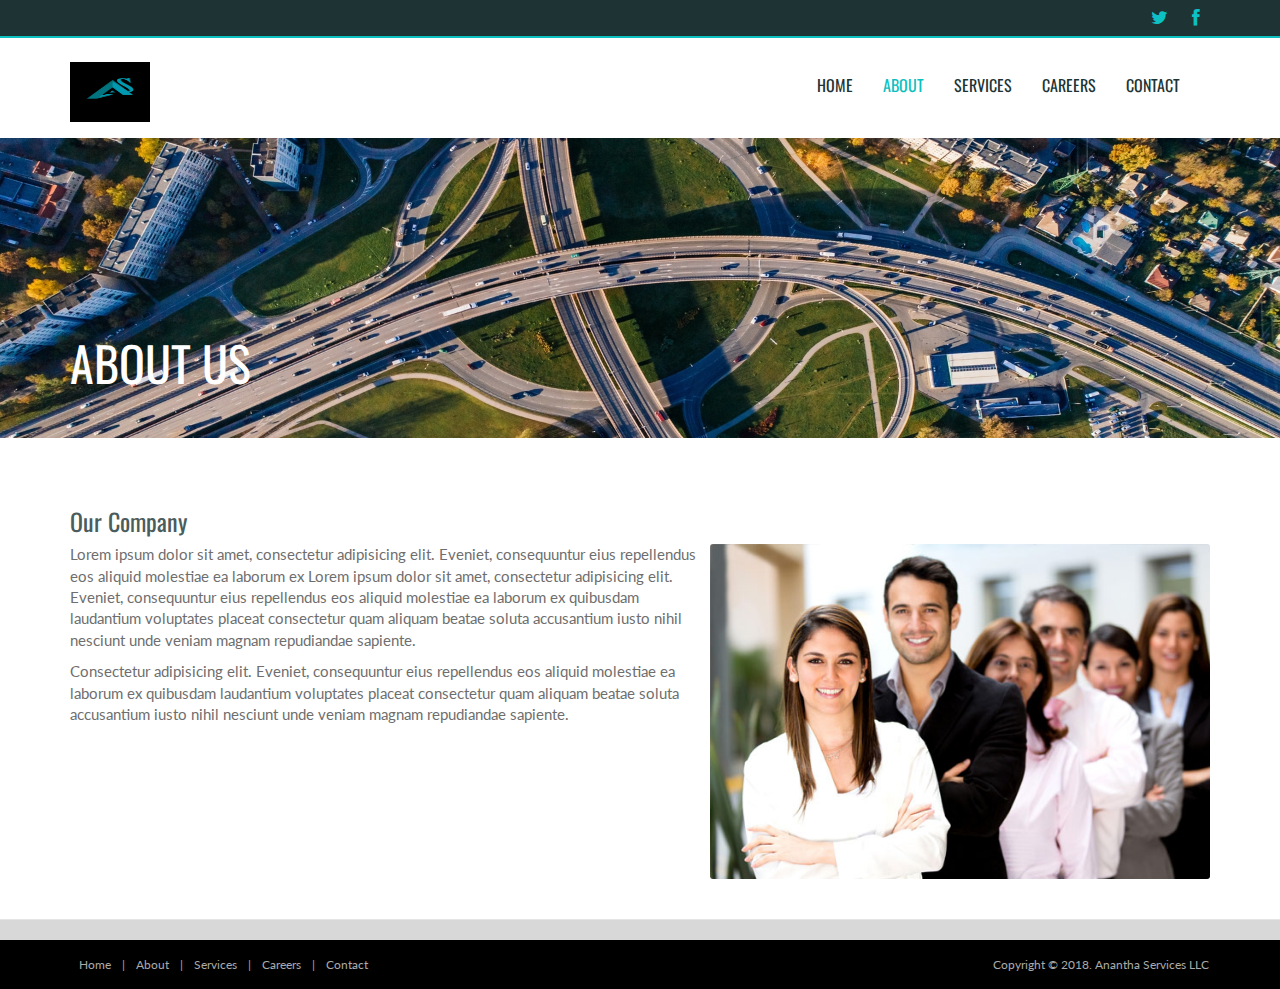
<file: about.html>
<!--
Author: WebThemez
Author URL: http://webthemez.com
License: Creative Commons Attribution 3.0 Unported
License URL: http://creativecommons.org/licenses/by/3.0/
-->
<!DOCTYPE html>
<html lang="en">

<head>
    <meta charset="utf-8">
    <meta name="viewport" content="width=device-width, initial-scale=1.0">
    <meta name="description" content="Interior-Design-Responsive-Website-Templates-Edge">
    <meta name="author" content="webThemez.com">
    <title>About - Bootstrap responsive theme</title>
    <link rel="favicon" href="assets/images/favicon.png">
    <link rel="stylesheet" media="screen" href="http://fonts.googleapis.com/css?family=Open+Sans:300,400,700">
    <link rel="stylesheet" href="assets/css/bootstrap.min.css">
    <link rel="stylesheet" href="assets/css/font-awesome.min.css">
    <!-- Custom styles for our template -->
    <link rel="stylesheet" href="assets/css/bootstrap-theme.css" media="screen">
    <link rel="stylesheet" href="assets/css/style.css">
    <!-- HTML5 shim and Respond.js IE8 support of HTML5 elements and media queries -->
    <!--[if lt IE 9]>
	<script src="assets/js/html5shiv.js"></script>
	<script src="assets/js/respond.min.js"></script>
	<![endif]-->
</head>

<body>
    <!-- Fixed navbar -->
    <div id="header-top">
        <!--  HEADER TOP -->
        <div class="container">
            <div class="row">
                <div class="col-md-6">

                    <div class="text">


                    </div>
                </div>
                <!-- end -->
                <div class="col-md-6">
                    <div class="social text-center pull-right">
                        <a href="#"><i class="fa fa-twitter"></i></a>
                        <a href="#"><i class="fa fa-facebook"></i></a>
                    </div>

                </div>
                <!-- end -->
            </div>
            <!-- end .row -->
        </div>
    </div>
    <div class="navbar navbar-inverse">
        <div class="container">
            <div class="navbar-header">
                <!-- Button for smallest screens -->
                <button type="button" class="navbar-toggle" data-toggle="collapse" data-target=".navbar-collapse"><span class="icon-bar"></span><span class="icon-bar"></span><span class="icon-bar"></span></button>
                <a class="navbar-brand" href="index.html">
                    <img src="assets/images/aslogo.jpg" alt="Anantha Services" height="60" width="80"></a>
            </div>
            <div class="navbar-collapse collapse">
                <ul class="nav navbar-nav pull-right mainNav">
                    <li><a href="index.html">Home</a></li>
                    <li class="active"><a href="about.html">About</a></li>
                    <li><a href="services.html">Services</a></li>
                    <li><a href="careers.html">Careers</a></li>
                    <li><a href="contact.html">Contact</a></li>
                </ul>
            </div>
            <!--/.nav-collapse -->
        </div>
    </div>
    <!-- /.navbar -->

    <header id="head" class="secondary">
        <div class="container">
            <div class="row">
                <div class="col-sm-10">
                    <h1 style="color:white;">
                        <font size="10" , text>ABOUT US</font>
                    </h1>
                </div>
            </div>
        </div>
    </header>

    <!-- container -->
    <section class="container">
        <div class="row">
            <!-- main content -->
            <section class="col-sm-12">
                <h3>Our Company</h3>
                <p>
                    <img src="assets/images/about.jpg" alt="" class="img-rounded pull-right" width="500"> Lorem ipsum dolor sit amet, consectetur adipisicing elit. Eveniet, consequuntur eius repellendus eos aliquid molestiae ea laborum ex Lorem ipsum
                    dolor sit amet, consectetur adipisicing elit. Eveniet, consequuntur eius repellendus eos aliquid molestiae ea laborum ex quibusdam laudantium voluptates placeat consectetur quam aliquam beatae soluta accusantium iusto nihil nesciunt
                    unde veniam magnam repudiandae sapiente.
                </p>
                <p>Consectetur adipisicing elit. Eveniet, consequuntur eius repellendus eos aliquid molestiae ea laborum ex quibusdam laudantium voluptates placeat consectetur quam aliquam beatae soluta accusantium iusto nihil nesciunt unde veniam magnam
                    repudiandae sapiente.</p>
                <!-- container -->
            </section>
            <!-- /main -->

            <!-- Sidebar -->

            <!-- /Sidebar -->

        </div>
    </section>
    <!-- /container -->

    <footer id="footer">
        <div class="container">
            <div class="social text-center">

            </div>

            <div class="clear"></div>
            <!--CLEAR FLOATS-->
        </div>
        <div class="footer2">
            <div class="container">
                <div class="row">

                    <div class="col-md-6 panel">
                        <div class="panel-body">
                            <p class="simplenav">
                                <a href="index.html">Home</a> |
                                <a href="about.html">About</a> |
                                <a href="services.html">Services</a> |
                                <a href="careers.html">Careers</a> |
                                <a href="contact.html">Contact</a>
                            </p>
                        </div>
                    </div>

                    <div class="col-md-6 panel">
                        <div class="panel-body">
                            <p class="text-right">
                                Copyright &copy; 2018. Anantha Services LLC
                            </p>
                        </div>
                    </div>

                </div>
                <!-- /row of panels -->
            </div>
        </div>
    </footer>



    <!-- JavaScript libs are placed at the end of the document so the pages load faster -->
    <script src="http://ajax.googleapis.com/ajax/libs/jquery/1.10.2/jquery.min.js"></script>
    <script src="http://netdna.bootstrapcdn.com/bootstrap/3.0.0/js/bootstrap.min.js"></script>
    <script src="assets/js/custom.js"></script>
</body>

</html>
</file>
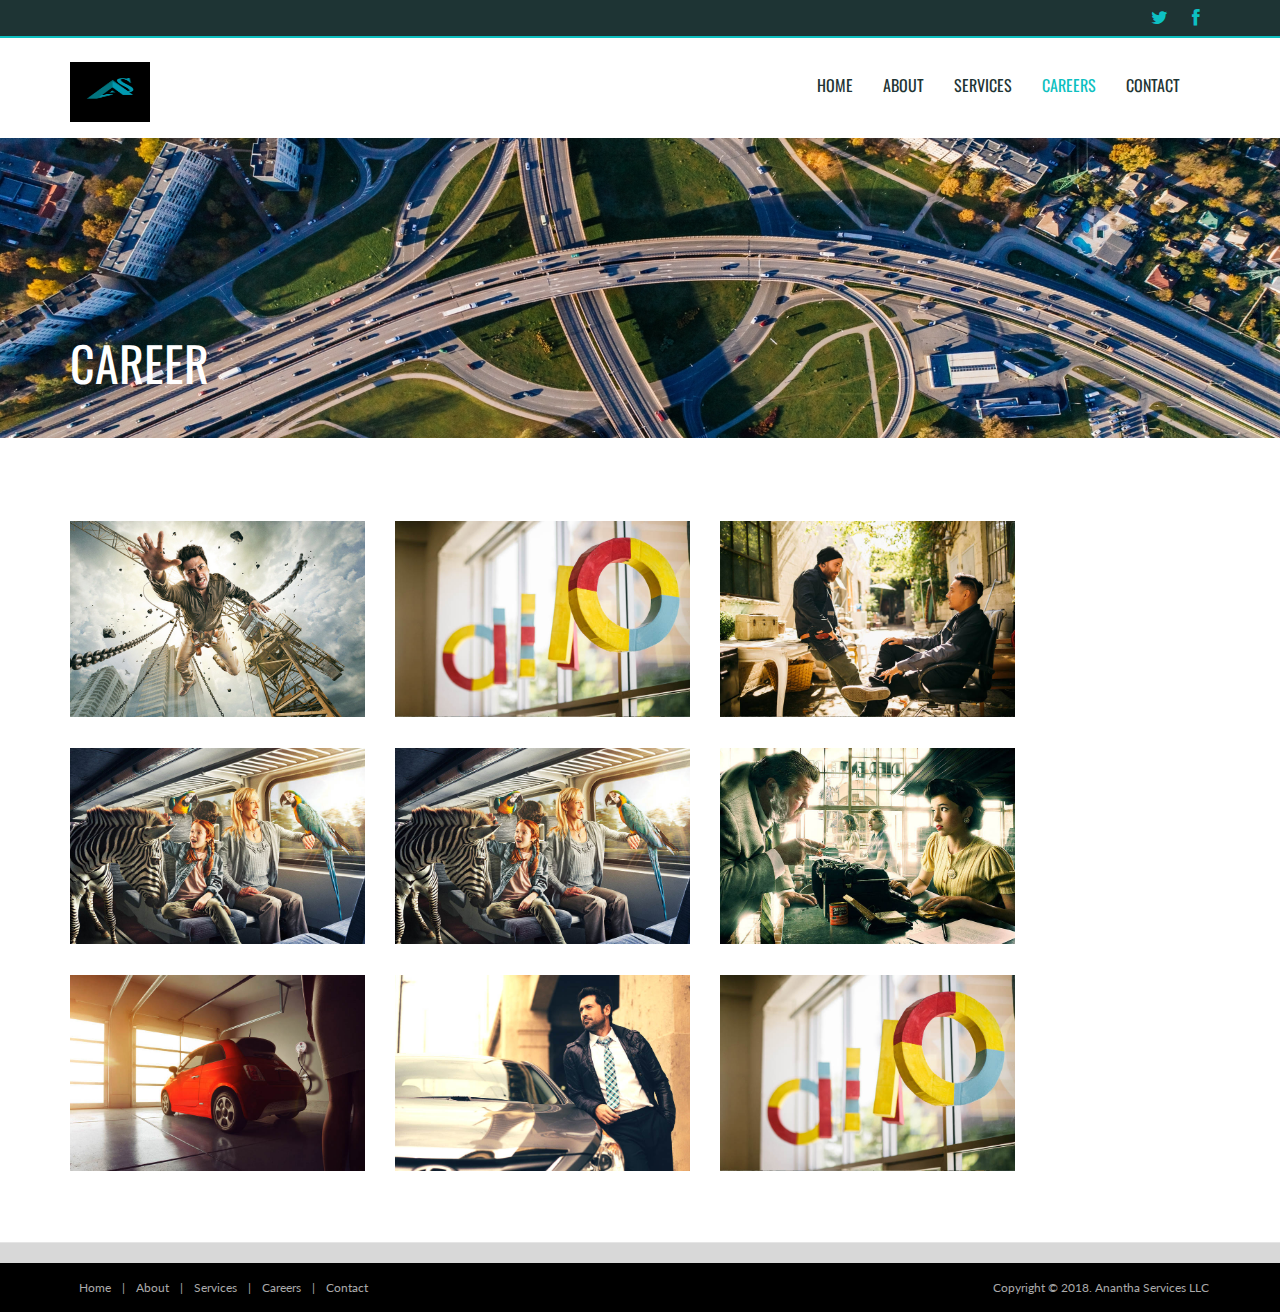
<file: careers.html>
<!DOCTYPE html>
<html lang="en">

<head>
    <meta charset="utf-8">
    <meta name="viewport" content="width=device-width, initial-scale=1.0">
    <meta name="description" content="Interior-Design-Responsive-Website-Templates-Edge">
    <meta name="author" content="webThemez.com">
    <title>Projects - Amazing Responsive Website Templates</title>
    <link rel="favicon" href="assets/images/favicon.png">
    <link rel="stylesheet" media="screen" href="http://fonts.googleapis.com/css?family=Open+Sans:300,400,700">
    <link rel="stylesheet" href="assets/css/bootstrap.min.css">
    <link rel="stylesheet" href="assets/css/font-awesome.min.css">
    <!-- Custom styles for our template -->
    <link rel="stylesheet" href="assets/css/bootstrap-theme.css" media="screen">
    <link rel="stylesheet" type="text/css" href="assets/css/isotope.css" media="screen" />
    <link rel="stylesheet" href="assets/js/fancybox/jquery.fancybox.css" type="text/css" media="screen" />
    <link rel="stylesheet" href="assets/css/style.css">
    <!-- HTML5 shim and Respond.js IE8 support of HTML5 elements and media queries -->
    <!--[if lt IE 9]>
	<script src="assets/js/html5shiv.js"></script>
	<script src="assets/js/respond.min.js"></script>
	<![endif]-->
</head>

<body>
    <!-- Fixed navbar -->
    <div id="header-top">
        <!--  HEADER TOP -->
        <div class="container">
            <div class="row">
                <div class="col-md-6">

                    <div class="text">

                    </div>
                </div>
                <!-- end -->
                <div class="col-md-6">
                    <div class="social text-center pull-right">
                        <a href="#"><i class="fa fa-twitter"></i></a>
                        <a href="#"><i class="fa fa-facebook"></i></a>
                    </div>

                </div>
                <!-- end -->
            </div>
            <!-- end .row -->
        </div>
    </div>
    <div class="navbar navbar-inverse">
        <div class="container">
            <div class="navbar-header">
                <!-- Button for smallest screens -->
                <button type="button" class="navbar-toggle" data-toggle="collapse" data-target=".navbar-collapse"><span class="icon-bar"></span><span class="icon-bar"></span><span class="icon-bar"></span></button>
                <a class="navbar-brand" href="index.html">
                    <img src="assets/images/aslogo.jpg" alt="Anantha Services" height="60" width="80"></a>
            </div>
            <div class="navbar-collapse collapse">
                <ul class="nav navbar-nav pull-right mainNav">
                    <li><a href="index.html">Home</a></li>
                    <li><a href="about.html">About</a></li>
                    <li><a href="services.html">Services</a></li>
                    <li class="active"><a href="careers.html">Careers</a></li>
                    <li><a href="contact.html">Contact</a></li>
                </ul>
            </div>
            <!--/.nav-collapse -->
        </div>
    </div>
    <!-- /.navbar -->

    <header id="head" class="secondary">
        <div class="container">
            <div class="row">
                <div class="col-sm-8">
                    <h1 style="color:white;">
                        <font size="10" , text>
                            <P> </P> CAREER </font>
                    </h1>
                </div>
            </div>
        </div>
    </header>

    <!-- container -->
    <section class="container">
        <div class="row">
            <div class="col-md-10">
                <section id="portfolio" class="page-section section appear clearfix">
                    <br />
                    <br />


                    <div class="row">

                        <div class="col-md-12">
                            <div class="row">
                                <div class="portfolio-items isotopeWrapper clearfix" id="3">

                                    <article class="col-sm-4 isotopeItem webdesign">
                                        <div class="portfolio-item">
                                            <img src="assets/images/portfolio/img1.jpg" alt="" />
                                            <div class="portfolio-desc align-center">
                                                <div class="folio-info">
                                                    <a href="assets/images/portfolio/img1.jpg" class="fancybox">
                                                        <h5>Project Title</h5>
                                                        <i class="fa fa-link fa-2x"></i></a>
                                                </div>
                                            </div>
                                        </div>
                                    </article>

                                    <article class="col-sm-4 isotopeItem photography">
                                        <div class="portfolio-item">
                                            <img src="assets/images/portfolio/img2.jpg" alt="" />
                                            <div class="portfolio-desc align-center">
                                                <div class="folio-info">
                                                    <a href="assets/images/portfolio/img2.jpg" class="fancybox">
                                                        <h5>Project Title</h5>
                                                        <i class="fa fa-link fa-2x"></i></a>
                                                </div>
                                            </div>
                                        </div>
                                    </article>


                                    <article class="col-sm-4 isotopeItem photography">
                                        <div class="portfolio-item">
                                            <img src="assets/images/portfolio/img3.jpg" alt="" />
                                            <div class="portfolio-desc align-center">
                                                <div class="folio-info">
                                                    <a href="assets/images/portfolio/img3.jpg" class="fancybox">
                                                        <h5>Project Title</h5>
                                                        <i class="fa fa-link fa-2x"></i></a>
                                                </div>
                                            </div>
                                        </div>
                                    </article>

                                    <article class="col-sm-4 isotopeItem print">
                                        <div class="portfolio-item">
                                            <img src="assets/images/portfolio/img4.jpg" alt="" />
                                            <div class="portfolio-desc align-center">
                                                <div class="folio-info">
                                                    <a href="assets/images/portfolio/img4.jpg" class="fancybox">
                                                        <h5>Project Title</h5>
                                                        <i class="fa fa-link fa-2x"></i></a>
                                                </div>
                                            </div>
                                        </div>
                                    </article>

                                    <article class="col-sm-4 isotopeItem photography">
                                        <div class="portfolio-item">
                                            <img src="assets/images/portfolio/img5.jpg" alt="" />
                                            <div class="portfolio-desc align-center">
                                                <div class="folio-info">
                                                    <a href="assets/images/portfolio/img5.jpg" class="fancybox">
                                                        <h5>Project Title</h5>
                                                        <i class="fa fa-link fa-2x"></i></a>
                                                </div>
                                            </div>
                                        </div>
                                    </article>

                                    <article class="col-sm-4 isotopeItem webdesign">
                                        <div class="portfolio-item">
                                            <img src="assets/images/portfolio/img6.jpg" alt="" />
                                            <div class="portfolio-desc align-center">
                                                <div class="folio-info">
                                                    <a href="assets/images/portfolio/img6.jpg" class="fancybox">
                                                        <h5>Project Title</h5>
                                                        <i class="fa fa-link fa-2x"></i></a>
                                                </div>
                                            </div>
                                        </div>
                                    </article>

                                    <article class="col-sm-4 isotopeItem print">
                                        <div class="portfolio-item">
                                            <img src="assets/images/portfolio/img7.jpg" alt="" />
                                            <div class="portfolio-desc align-center">
                                                <div class="folio-info">
                                                    <a href="images/portfolio/img7.jpg" class="fancybox">
                                                        <h5>Project Title</h5>
                                                        <i class="fa fa-link fa-2x"></i></a>
                                                </div>
                                            </div>
                                        </div>
                                    </article>

                                    <article class="col-sm-4 isotopeItem photography">
                                        <div class="portfolio-item">
                                            <img src="assets/images/portfolio/img8.jpg" alt="" />
                                            <div class="portfolio-desc align-center">
                                                <div class="folio-info">
                                                    <a href="images/portfolio/img8.jpg" class="fancybox">
                                                        <h5>Project Title</h5>
                                                        <i class="fa fa-link fa-2x"></i></a>
                                                </div>
                                            </div>
                                        </div>
                                    </article>

                                    <article class="col-sm-4 isotopeItem print">
                                        <div class="portfolio-item">
                                            <img src="assets/images/portfolio/img9.jpg" alt="" />
                                            <div class="portfolio-desc align-center">
                                                <div class="folio-info">
                                                    <a href="images/portfolio/img9.jpg" class="fancybox">
                                                        <h5>Project Title</h5>
                                                        <i class="fa fa-link fa-2x"></i></a>
                                                </div>
                                            </div>
                                        </div>
                                    </article>
                                </div>

                            </div>


                        </div>
                    </div>

                </section>
            </div>
        </div>

    </section>
    <!-- /container -->

    <footer id="footer">
        <div class="container">
            <div class="social text-center">

            </div>

            <div class="clear"></div>
            <!--CLEAR FLOATS-->
        </div>
        <div class="footer2">
            <div class="container">
                <div class="row">

                    <div class="col-md-6 panel">
                        <div class="panel-body">
                            <p class="simplenav">
                                <a href="index.html">Home</a> |
                                <a href="about.html">About</a> |
                                <a href="services.html">Services</a> |
                                <a href="careers.html">Careers</a> |
                                <a href="contact.html">Contact</a>
                            </p>
                        </div>
                    </div>

                    <div class="col-md-6 panel">
                        <div class="panel-body">
                            <p class="text-right">
                                Copyright &copy; 2018. Anantha Services LLC
                            </p>
                        </div>
                    </div>

                </div>
                <!-- /row of panels -->
            </div>
        </div>
    </footer>



    <!-- JavaScript libs are placed at the end of the document so the pages load faster -->
    <script src="http://ajax.googleapis.com/ajax/libs/jquery/1.10.2/jquery.min.js"></script>
    <script src="http://netdna.bootstrapcdn.com/bootstrap/3.0.0/js/bootstrap.min.js"></script>
    <script src="assets/js/jquery.cslider.js"></script>
    <script src="assets/js/jquery.isotope.min.js"></script>
    <script src="assets/js/fancybox/jquery.fancybox.pack.js" type="text/javascript"></script>
    <script src="assets/js/custom.js"></script>
</body>

</html>
</file>
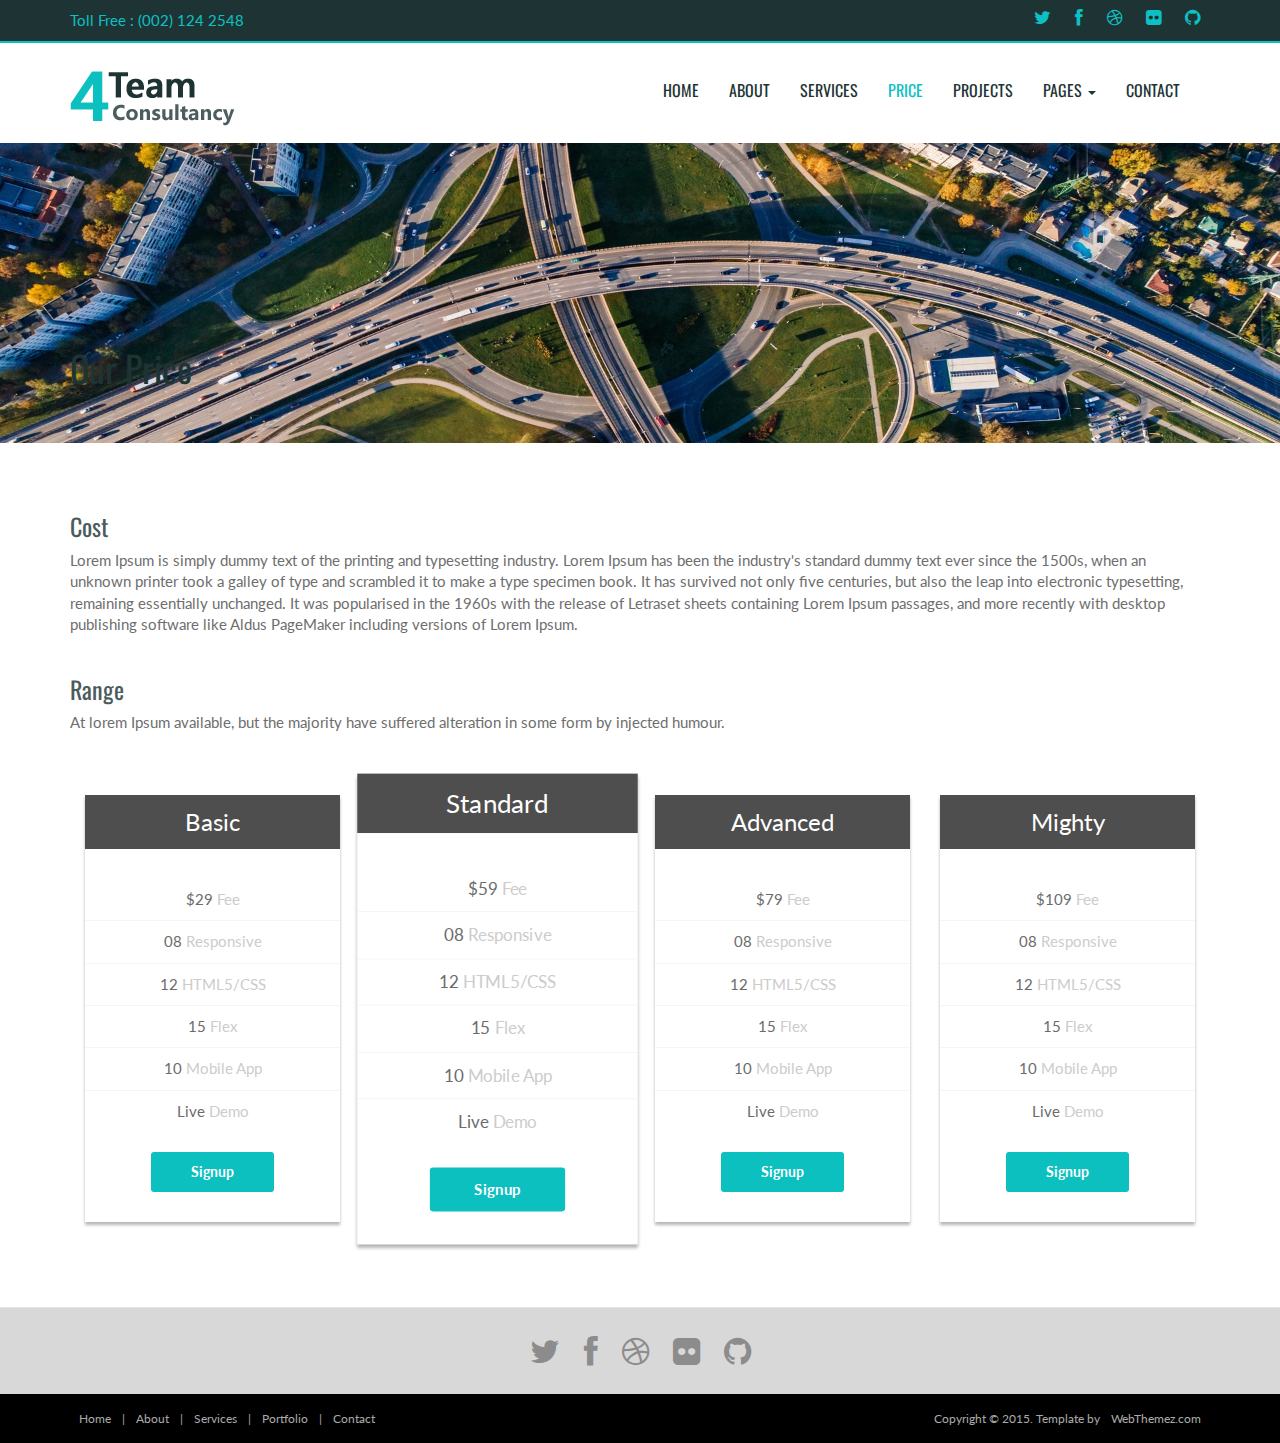
<file: price.html>
<!DOCTYPE html>
<html lang="en">
<head>
	<meta charset="utf-8">
	<meta name="viewport" content="width=device-width, initial-scale=1.0">
	<meta name="description" content="Interior-Design-Responsive-Website-Templates-Edge">
	<meta name="author" content="webThemez.com">
	<title>About - Best Bootstrap template</title>
	<link rel="favicon" href="assets/images/favicon.png">
	<link rel="stylesheet" media="screen" href="http://fonts.googleapis.com/css?family=Open+Sans:300,400,700">
	<link rel="stylesheet" href="assets/css/bootstrap.min.css">
	<link rel="stylesheet" href="assets/css/font-awesome.min.css">
	<!-- Custom styles for our template -->
	<link rel="stylesheet" href="assets/css/bootstrap-theme.css" media="screen">
	<link rel="stylesheet" href="assets/css/style.css">
	<!-- HTML5 shim and Respond.js IE8 support of HTML5 elements and media queries -->
	<!--[if lt IE 9]>
	<script src="assets/js/html5shiv.js"></script>
	<script src="assets/js/respond.min.js"></script>
	<![endif]-->
</head>

<body>
	<!-- Fixed navbar -->
		<div id="header-top">       
		<!--  HEADER TOP -->
        <div class="container">
        	<div class="row">
				<div class="col-md-6"> 
                    
                        <div class="text">
                            
							<p>Toll Free : (002) 124 2548</p>
                            
                        </div>      
                </div><!-- end -->
            	<div class="col-md-6">              	
                   <div class="social text-center pull-right">
				<a href="#"><i class="fa fa-twitter"></i></a>
				<a href="#"><i class="fa fa-facebook"></i></a>
				<a href="#"><i class="fa fa-dribbble"></i></a>
				<a href="#"><i class="fa fa-flickr"></i></a>
				<a href="#"><i class="fa fa-github"></i></a>
			</div>
                    
                </div><!-- end -->
            </div><!-- end .row -->
           </div> 
		</div>
	<div class="navbar navbar-inverse">
		<div class="container">
			<div class="navbar-header">
				<!-- Button for smallest screens -->
				<button type="button" class="navbar-toggle" data-toggle="collapse" data-target=".navbar-collapse"><span class="icon-bar"></span><span class="icon-bar"></span><span class="icon-bar"></span></button>
				<a class="navbar-brand" href="index.html">
					<img src="assets/images/logo.png" alt="Techro HTML5 template"></a>
			</div>
			<div class="navbar-collapse collapse">
				<ul class="nav navbar-nav pull-right mainNav">
					<li><a href="index.html">Home</a></li>
					<li><a href="about.html">About</a></li>
						<li><a href="services.html">Services</a></li>
					<li class="active"><a href="price.html">Price</a></li>
					<li><a href="projects.html">Projects</a></li>
					<li class="dropdown">
						<a href="#" class="dropdown-toggle" data-toggle="dropdown">Pages <b class="caret"></b></a>
						<ul class="dropdown-menu">
							<li><a href="sidebar-right.html">Right Sidebar</a></li>
							<li><a href="#">Dummy Link1</a></li>
							<li><a href="#">Dummy Link2</a></li>
							<li><a href="#">Dummy Link3</a></li>
						</ul>
					</li>
					<li><a href="contact.html">Contact</a></li>
				</ul>
			</div>
			<!--/.nav-collapse -->
		</div>
	</div>
	<!-- /.navbar -->

	<header id="head" class="secondary">
		<div class="container">
			<div class="row">
				<div class="col-sm-8">
					<h1>Our Price</h1>
				</div>
			</div>
		</div>
	</header>

	<!-- container -->
	<div class="container">
		<div class="row">
			<!-- Article content -->
			<section class="col-sm-12 maincontent">
				<h3>Cost</h3>
				<p>
					Lorem Ipsum is simply dummy text of the printing and typesetting industry. Lorem Ipsum has been the industry's standard dummy text ever since the 1500s, when an unknown printer took a galley of type and scrambled it to make a type specimen book. It has survived not only five centuries, but also the leap into electronic typesetting, remaining essentially unchanged. It was popularised in the 1960s with the release of Letraset sheets containing Lorem Ipsum passages, and more recently with desktop publishing software like Aldus PageMaker including versions of Lorem Ipsum.
				</p>

			</section>
		</div>
	</div>
	<!-- /container -->

	<section class="container">
		<div class="heading">
			<!-- Heading -->
			<h3>Range</h3>
			<p>At lorem Ipsum available, but the majority have suffered alteration in some form by injected humour.</p>
			<br />
		</div>
		<div class="row flat">
			<div class="col-lg-3 col-md-3 col-xs-6">
				<ul class="plan plan1">
					<li class="plan-name">Basic
					</li>
					<li class="plan-price">
						<strong>$29</strong> Fee
					</li>
					<li>
						<strong>08</strong> Responsive
					</li>
					<li>
						<strong>12</strong> HTML5/CSS
					</li>
					<li>
						<strong>15</strong> Flex
					</li>
					<li>
						<strong>10</strong> Mobile App
					</li>
					<li>
						<strong>Live</strong> Demo
					</li>
					<li class="plan-action">
						<a href="#" class="btn">Signup</a>
					</li>
				</ul>
			</div>

			<div class="col-lg-3 col-md-3 col-xs-6">
				<ul class="plan plan2 featured">
					<li class="plan-name">Standard
					</li>
					<li class="plan-price">
						<strong>$59</strong> Fee
					</li>
					<li>
						<strong>08</strong> Responsive
					</li>
					<li>
						<strong>12</strong> HTML5/CSS
					</li>
					<li>
						<strong>15</strong> Flex
					</li>
					<li>
						<strong>10</strong> Mobile App
					</li>
					<li>
						<strong>Live</strong> Demo
					</li>
					<li class="plan-action">
						<a href="#" class="btn">Signup</a>
					</li>
				</ul>
			</div>

			<div class="col-lg-3 col-md-3 col-xs-6">
				<ul class="plan plan3">
					<li class="plan-name">Advanced
					</li>
					<li class="plan-price">
						<strong>$79</strong> Fee
					</li>
					<li>
						<strong>08</strong> Responsive
					</li>
					<li>
						<strong>12</strong> HTML5/CSS
					</li>
					<li>
						<strong>15</strong> Flex
					</li>
					<li>
						<strong>10</strong> Mobile App
					</li>
					<li>
						<strong>Live</strong> Demo
					</li>
					<li class="plan-action">
						<a href="#" class="btn">Signup</a>
					</li>
				</ul>
			</div>

			<div class="col-lg-3 col-md-3 col-xs-6">
				<ul class="plan plan4">
					<li class="plan-name">Mighty
					</li>
					<li class="plan-price">
						<strong>$109</strong> Fee
					</li>
					<li>
						<strong>08</strong> Responsive
					</li>
					<li>
						<strong>12</strong> HTML5/CSS
					</li>
					<li>
						<strong>15</strong> Flex
					</li>
					<li>
						<strong>10</strong> Mobile App
					</li>
					<li>
						<strong>Live</strong> Demo
					</li>
					<li class="plan-action">
						<a href="#" class="btn">Signup</a>
					</li>
				</ul>
			</div>
		</div>
	</section>

	<footer id="footer">
		<div class="container">
			<div class="social text-center">
				<a href="#"><i class="fa fa-twitter"></i></a>
				<a href="#"><i class="fa fa-facebook"></i></a>
				<a href="#"><i class="fa fa-dribbble"></i></a>
				<a href="#"><i class="fa fa-flickr"></i></a>
				<a href="#"><i class="fa fa-github"></i></a>
			</div>

			<div class="clear"></div>
			<!--CLEAR FLOATS-->
		</div>
		<div class="footer2">
			<div class="container">
				<div class="row">

					<div class="col-md-6 panel">
						<div class="panel-body">
							<p class="simplenav">
								<a href="index.html">Home</a> | 
								<a href="about.html">About</a> |
								<a href="services.html">Services</a> |
								<a href="portfolio.html">Portfolio</a> |
								<a href="contact.html">Contact</a>
							</p>
						</div>
					</div>

					<div class="col-md-6 panel">
						<div class="panel-body">
							<p class="text-right">
								Copyright &copy; 2015. Template by <a href="http://webthemez.com/" rel="develop">WebThemez.com</a>
							</p>
						</div>
					</div>

				</div>
				<!-- /row of panels -->
			</div>
		</div>
	</footer>




	<!-- JavaScript libs are placed at the end of the document so the pages load faster -->
	<script src="http://ajax.googleapis.com/ajax/libs/jquery/1.10.2/jquery.min.js"></script>
	<script src="http://netdna.bootstrapcdn.com/bootstrap/3.0.0/js/bootstrap.min.js"></script>
	<script src="assets/js/custom.js"></script>
</body>
</html>
</file>
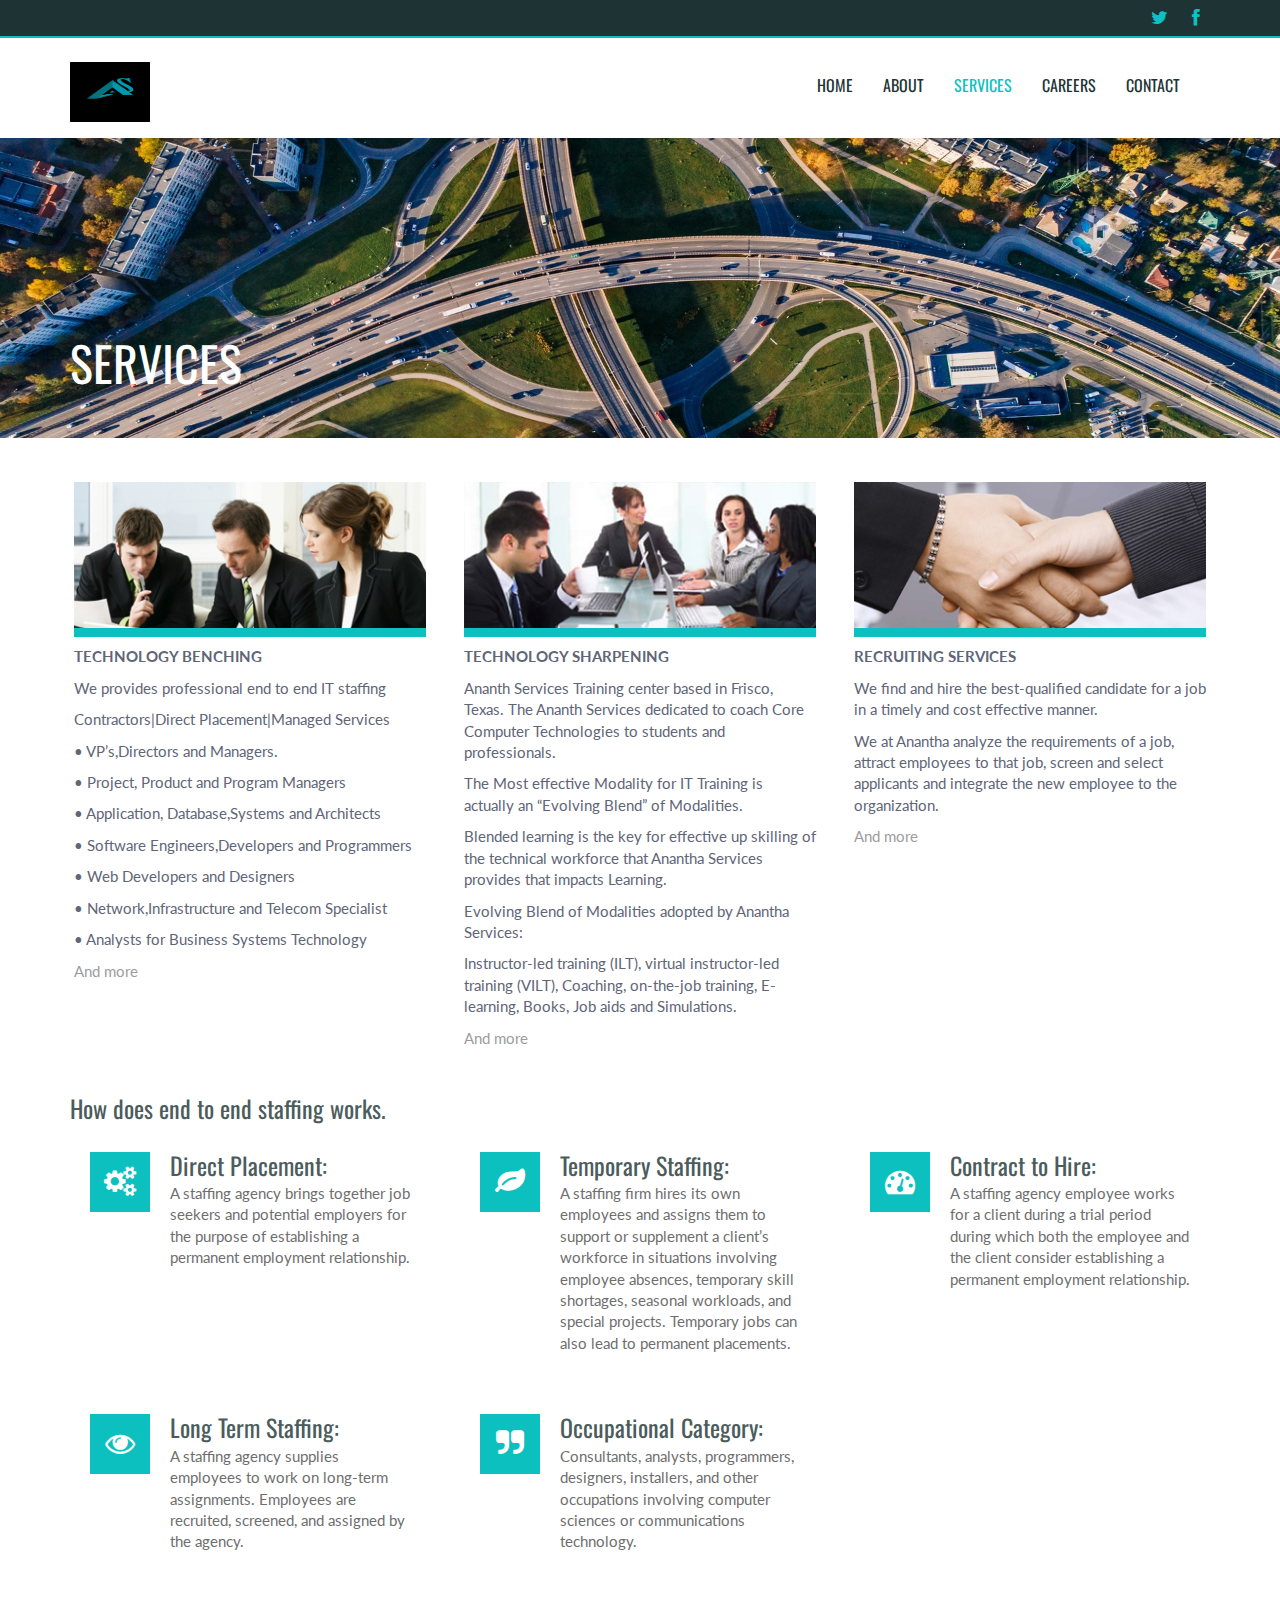
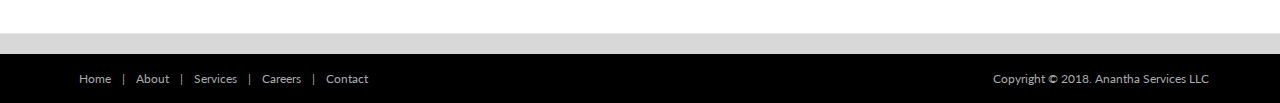
<file: services.html>
<!--
Author: WebThemez
Author URL: http://webthemez.com
License: Creative Commons Attribution 3.0 Unported
License URL: http://creativecommons.org/licenses/by/3.0/
-->
<!DOCTYPE html>
<html lang="en">

<head>
    <meta charset="utf-8">
    <meta name="viewport" content="width=device-width, initial-scale=1.0">
    <meta name="description" content="Interior-Design-Responsive-Website-Templates-Edge">
    <meta name="author" content="webThemez.com">
    <title>Services - Best Bootstrap template</title>
    <link rel="favicon" href="assets/images/favicon.png">
    <link rel="stylesheet" media="screen" href="http://fonts.googleapis.com/css?family=Open+Sans:300,400,700">
    <link rel="stylesheet" href="assets/css/bootstrap.min.css">
    <link rel="stylesheet" href="assets/css/font-awesome.min.css">
    <!-- Custom styles for our template -->
    <link rel="stylesheet" href="assets/css/bootstrap-theme.css" media="screen">
    <link rel="stylesheet" href="assets/css/style.css">
    <!-- HTML5 shim and Respond.js IE8 support of HTML5 elements and media queries -->
    <!--[if lt IE 9]>
	<script src="assets/js/html5shiv.js"></script>
	<script src="assets/js/respond.min.js"></script>
	<![endif]-->
</head>

<body>
    <!-- Fixed navbar -->
    <div id="header-top">
        <!--  HEADER TOP -->
        <div class="container">
            <div class="row">
                <div class="col-md-6">

                    <div class="text">

                    </div>
                </div>
                <!-- end -->
                <div class="col-md-6">
                    <div class="social text-center pull-right">
                        <a href="#"><i class="fa fa-twitter"></i></a>
                        <a href="#"><i class="fa fa-facebook"></i></a>

                    </div>

                </div>
                <!-- end -->
            </div>
            <!-- end .row -->
        </div>
    </div>
    <div class="navbar navbar-inverse">
        <div class="container">
            <div class="navbar-header">
                <!-- Button for smallest screens -->
                <button type="button" class="navbar-toggle" data-toggle="collapse" data-target=".navbar-collapse"><span class="icon-bar"></span><span class="icon-bar"></span><span class="icon-bar"></span></button>
                <a class="navbar-brand" href="index.html">
                    <img src="assets/images/aslogo.jpg" alt="Anantha Services" height="60" width="80"></a>
            </div>
            <div class="navbar-collapse collapse">
                <ul class="nav navbar-nav pull-right mainNav">
                    <li><a href="index.html">Home</a></li>
                    <li><a href="about.html">About</a></li>
                    <li class="active"><a href="services.html">Services</a></li>
                    <li><a href="careers.html">Careers</a></li>

                    <li><a href="contact.html">Contact</a></li>
                </ul>
            </div>
            <!--/.nav-collapse -->
        </div>
    </div>
    <!-- /.navbar -->
    <header id="head" class="secondary">
        <div class="container">
            <div class="row">
                <div class="col-sm-10">
                    <h1 style="color:white;">
                        <font size="10" , text>SERVICES </font>
                    </h1>
                </div>
            </div>
        </div>
    </header>
    <div id="courses">
        </section>
        <section class="news-box top-margin">
            <div class="container">
                <div class="row">
                    <div class="section-heading">

                    </div>
                    <div class="col-lg-4 col-md-4 col-sm-12">
                        <div class="newsBox">
                            <div class="thumbnail">
                                <figure><img src="assets/images/news4.jpg" alt=""></figure>
                                <div class="caption maxheight2">
                                    <div class="box_inner">
                                        <div class="box">
                                            <p class="title"><strong>TECHNOLOGY BENCHING</strong></p>
                                            <p>We provides professional end to end IT staffing</p>
                                            <p>Contractors|Direct Placement|Managed Services</p>
                                            <p>• VP’s,Directors and Managers.</p>
                                            <p>• Project, Product and Program Managers</p>
                                            <p>• Application, Database,Systems and Architects</p>
                                            <p>• Software Engineers,Developers and Programmers</p>
                                            <p>• Web Developers and Designers</p>
                                            <p>• Network,Infrastructure and Telecom Specialist</p>
                                            <p>• Analysts for Business Systems Technology</p>
                                        </div>
                                        <div>
                                            <a href="#" class="btn-inline"> And more</a>
                                        </div>
                                    </div>
                                </div>
                            </div>
                        </div>
                    </div>
                    <div class="col-lg-4 col-md-4 col-sm-12">
                        <div class="newsBox">
                            <div class="thumbnail">
                                <figure><img src="assets/images/news3.jpg" alt=""></figure>
                                <div class="caption maxheight2">
                                    <div class="box_inner">
                                        <div class="box">
                                            <p class="title"><strong>TECHNOLOGY SHARPENING</strong></p>
                                            <p>Ananth Services Training center based in Frisco, Texas. The Ananth Services dedicated to coach Core Computer Technologies to students and professionals.</p>
                                            <p>The Most effective Modality for IT Training is actually an “Evolving Blend” of Modalities.</p>
                                            <p>Blended learning is the key for effective up skilling of the technical workforce that Anantha Services provides that impacts Learning.</p>
                                            <p>Evolving Blend of Modalities adopted by Anantha Services:</p>
                                            <p>Instructor-led training (ILT), virtual instructor-led training (VILT), Coaching, on-the-job training, E-learning, Books, Job aids and Simulations. </p>
                                        </div>
                                        <div>
                                            <a href="#" class="btn-inline">And more</a>
                                        </div>
                                    </div>
                                </div>
                            </div>
                        </div>
                    </div>
                    <div class="col-lg-4 col-md-4 col-sm-12">
                        <div class="newsBox">
                            <div class="thumbnail">
                                <figure><img src="assets/images/news2.jpg" alt=""></figure>
                                <div class="caption maxheight2">
                                    <div class="box_inner">
                                        <div class="box">
                                            <p class="title"><strong>RECRUITING SERVICES </strong></p>
                                            <p>We find and hire the best-qualified candidate for a job in a timely and cost effective manner.</div>
                                        <p>We at Anantha analyze the requirements of a job, attract employees to that job, screen and select applicants and integrate the new employee to the organization.</p>
                                        </p>
                                        <div>
                                            <a href="#" class="btn-inline">And more</a>
                                        </div>
                                    </div>
                                </div>
                            </div>
                        </div>
                    </div>
                </div>
            </div>
        </section>
        <section class="container">
            <h3>How does end to end staffing works.</h3>
            <div class="row">
                <div class="col-md-4">
                    <div class="featured-box">
                        <i class="fa fa-cogs fa-2x"></i>
                        <div class="text">
                            <h3>Direct Placement:</h3>
                            A staffing agency brings together job seekers and potential employers for the purpose of establishing a permanent employment relationship.
                        </div>
                    </div>
                </div>
                <div class="col-md-4">
                    <div class="featured-box">
                        <i class="fa fa-leaf fa-2x"></i>
                        <div class="text">
                            <h3>Temporary Staffing:</h3>
                            A staffing firm hires its own employees and assigns them to support or supplement a client’s workforce in situations involving employee absences, temporary skill shortages, seasonal workloads, and special projects. Temporary jobs can also lead to permanent
                            placements.
                        </div>
                    </div>
                </div>
                <div class="col-md-4">
                    <div class="featured-box">
                        <i class="fa fa-tachometer fa-2x"></i>
                        <div class="text">
                            <h3>Contract to Hire: </h3>
                            A staffing agency employee works for a client during a trial period during which both the employee and the client consider establishing a permanent employment relationship.
                        </div>
                    </div>
                </div>
            </div>
            <div class="row">
                <div class="col-md-4">
                    <div class="featured-box">
                        <i class="fa fa-eye fa-2x"></i>
                        <div class="text">
                            <h3>Long Term Staffing:</h3>
                            A staffing agency supplies employees to work on long-term assignments. Employees are recruited, screened, and assigned by the agency.
                        </div>
                    </div>
                </div>
                <div class="col-md-4">
                    <div class="featured-box">
                        <i class="fa fa-quote-right fa-2x"></i>
                        <div class="text">
                            <h3>Occupational Category: </h3>
                            Consultants, analysts, programmers, designers, installers, and other occupations involving computer sciences or communications technology.
                        </div>
                    </div>
                </div>

        </section>
        </div>
        <!-- container -->



        <footer id="footer">
            <div class="container">
                <div class="social text-center">

                </div>

                <div class="clear"></div>
                <!--CLEAR FLOATS-->
            </div>
            <div class="footer2">
                <div class="container">
                    <div class="row">

                        <div class="col-md-6 panel">
                            <div class="panel-body">
                                <p class="simplenav">
                                    <a href="index.html">Home</a> |
                                    <a href="about.html">About</a> |
                                    <a href="services.html">Services</a> |
                                    <a href="careers.html">Careers</a> |
                                    <a href="contact.html">Contact</a>
                                </p>
                            </div>
                        </div>

                        <div class="col-md-6 panel">
                            <div class="panel-body">
                                <p class="text-right">
                                    Copyright &copy; 2018. Anantha Services LLC
                                </p>
                            </div>
                        </div>

                    </div>
                    <!-- /row of panels -->
                </div>
            </div>
        </footer>




        <!-- JavaScript libs are placed at the end of the document so the pages load faster -->
        <script src="http://ajax.googleapis.com/ajax/libs/jquery/1.10.2/jquery.min.js"></script>
        <script src="http://netdna.bootstrapcdn.com/bootstrap/3.0.0/js/bootstrap.min.js"></script>
        <script src="assets/js/custom.js"></script>
</body>

</html>
</file>
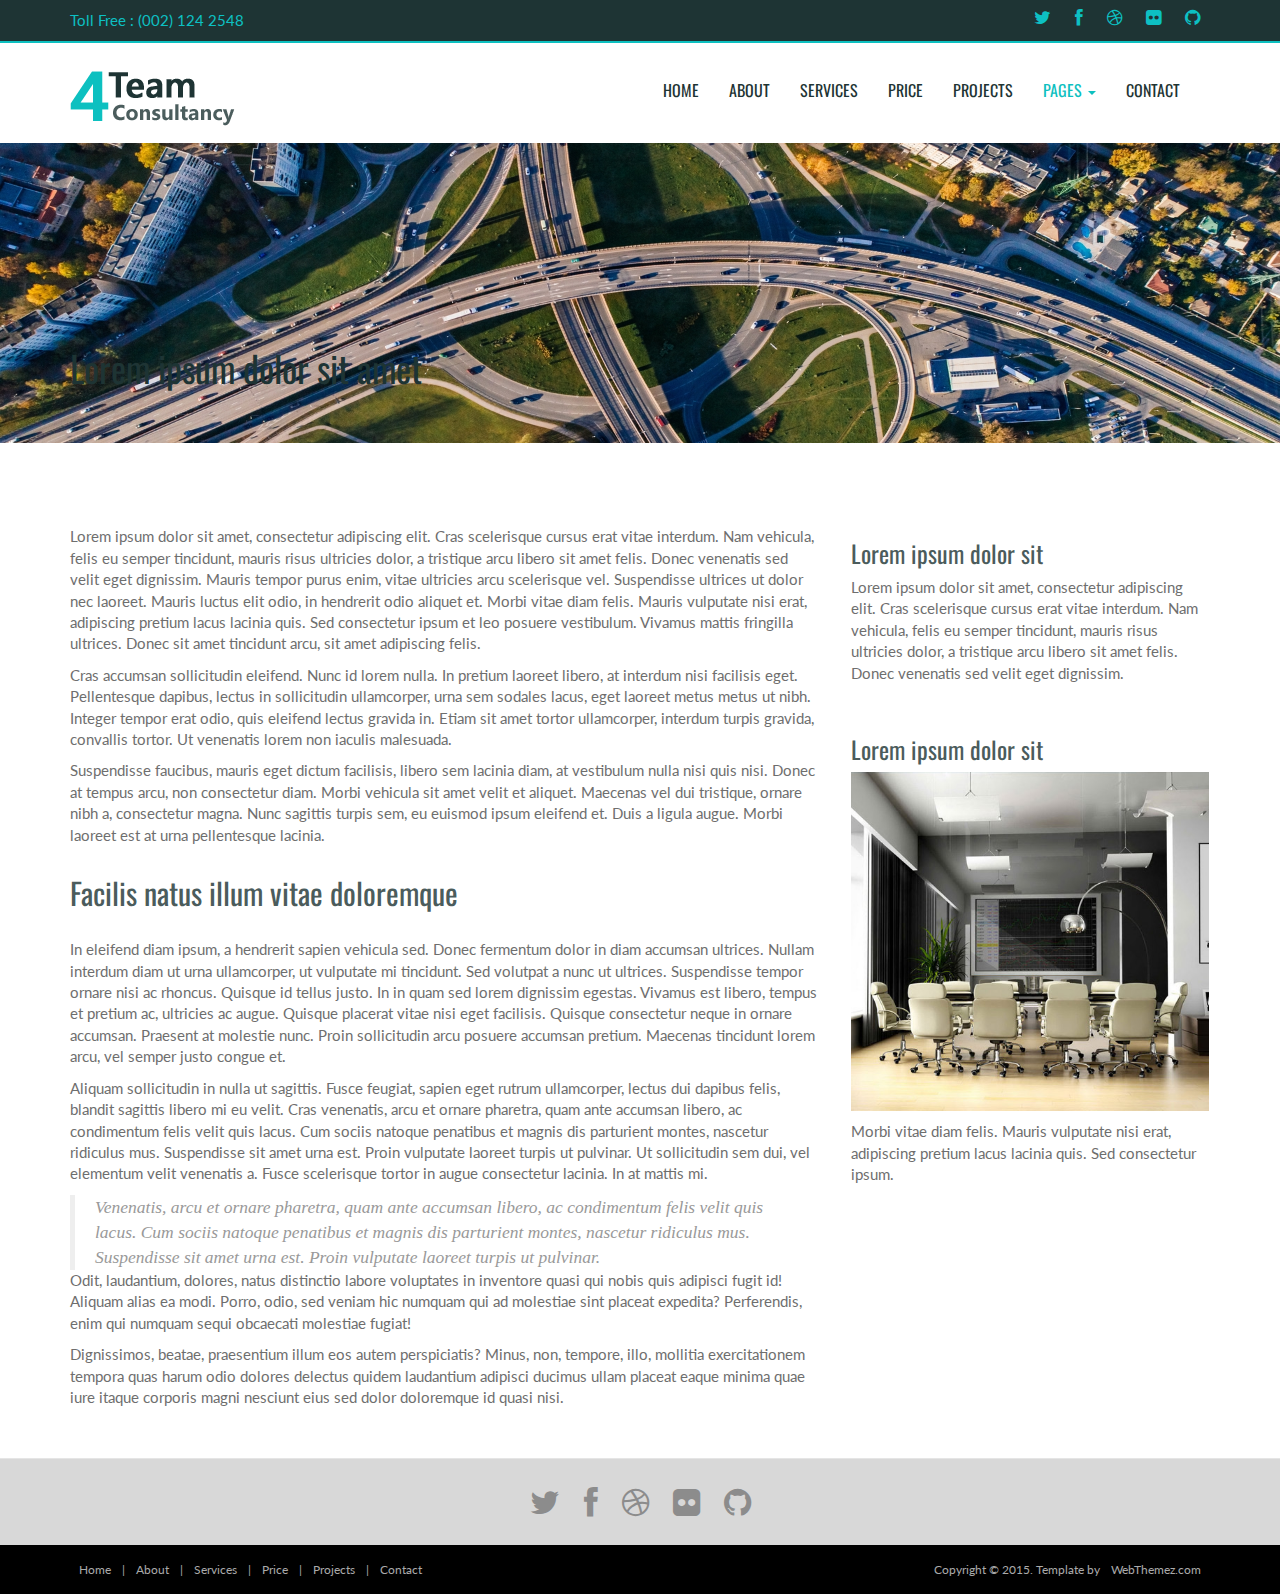
<file: sidebar-right.html>
<!--
Author: WebThemez
Author URL: http://webthemez.com
License: Creative Commons Attribution 3.0 Unported
License URL: http://creativecommons.org/licenses/by/3.0/
-->
<!DOCTYPE html>
<html lang="en">
<head>
	<meta charset="utf-8">
	<meta name="viewport" content="width=device-width, initial-scale=1.0">
	<meta name="description" content="Interior-Design-Responsive-Website-Templates-Edge">
	<meta name="author" content="webThemez.com">
	<title>Sidebar page - Clean Responsive HTML5 Theme</title>
	<link rel="favicon" href="assets/images/favicon.png">
	<link rel="stylesheet" media="screen" href="http://fonts.googleapis.com/css?family=Open+Sans:300,400,700">
	<link rel="stylesheet" href="assets/css/bootstrap.min.css">
	<link rel="stylesheet" href="assets/css/font-awesome.min.css">
	<!-- Custom styles-->
	<link rel="stylesheet" href="assets/css/bootstrap-theme.css" media="screen">
	<link rel="stylesheet" href="assets/css/style.css">
	<!-- HTML5 shim and Respond.js IE8 support of HTML5 elements and media queries -->
	<!--[if lt IE 9]>
	<script src="assets/js/html5shiv.js"></script>
	<script src="assets/js/respond.min.js"></script>
	<![endif]-->
</head>

<body>
	<!-- Fixed navbar -->
		<div id="header-top">       
		<!--  HEADER TOP -->
        <div class="container">
        	<div class="row">
				<div class="col-md-6"> 
                    
                        <div class="text">
                            
							<p>Toll Free : (002) 124 2548</p>
                            
                        </div>      
                </div><!-- end -->
            	<div class="col-md-6">              	
                   <div class="social text-center pull-right">
				<a href="#"><i class="fa fa-twitter"></i></a>
				<a href="#"><i class="fa fa-facebook"></i></a>
				<a href="#"><i class="fa fa-dribbble"></i></a>
				<a href="#"><i class="fa fa-flickr"></i></a>
				<a href="#"><i class="fa fa-github"></i></a>
			</div>
                    
                </div><!-- end -->
            </div><!-- end .row -->
           </div> 
		</div>
	<div class="navbar navbar-inverse">
		<div class="container">
			<div class="navbar-header">
				<!-- Button for smallest screens -->
				<button type="button" class="navbar-toggle" data-toggle="collapse" data-target=".navbar-collapse"><span class="icon-bar"></span><span class="icon-bar"></span><span class="icon-bar"></span></button>
				<a class="navbar-brand" href="index.html">
					<img src="assets/images/logo.png" alt="Techro HTML5 template"></a>
			</div>
			<div class="navbar-collapse collapse">
				<ul class="nav navbar-nav pull-right mainNav">
					<li><a href="index.html">Home</a></li>
					<li><a href="about.html">About</a></li>
					<li><a href="services.html">Services</a></li>
					<li><a href="price.html">Price</a></li>
					<li><a href="projects.html">Projects</a></li>
					<li class="dropdown active">
						<a href="#" class="dropdown-toggle" data-toggle="dropdown">Pages <b class="caret"></b></a>
						<ul class="dropdown-menu">
							<li><a href="sidebar-right.html">Right Sidebar</a></li>
							<li><a href="#">Dummy Link1</a></li>
							<li><a href="#">Dummy Link2</a></li>
							<li><a href="#">Dummy Link3</a></li>
						</ul>
					</li>
					<li><a href="contact.html">Contact</a></li>
				</ul>
			</div>
			<!--/.nav-collapse -->
		</div>
	</div>
	<!-- /.navbar -->

	<header id="head" class="secondary">
		<div class="container">
			<div class="row">
				<div class="col-sm-8">
					<h1>Lorem ipsum dolor sit amet</h1>
				</div>
			</div>
		</div>
	</header>

	<!-- container -->
	<section class="container">

		<div class="row">

			<!-- Article main content -->
			<article class="col-md-8 maincontent">
				<br />
				<br />
				<p>Lorem ipsum dolor sit amet, consectetur adipiscing elit. Cras scelerisque cursus erat vitae interdum. Nam vehicula, felis eu semper tincidunt, mauris risus ultricies dolor, a tristique arcu libero sit amet felis. Donec venenatis sed velit eget dignissim. Mauris tempor purus enim, vitae ultricies arcu scelerisque vel. Suspendisse ultrices ut dolor nec laoreet. Mauris luctus elit odio, in hendrerit odio aliquet et. Morbi vitae diam felis. Mauris vulputate nisi erat, adipiscing pretium lacus lacinia quis. Sed consectetur ipsum et leo posuere vestibulum. Vivamus mattis fringilla ultrices. Donec sit amet tincidunt arcu, sit amet adipiscing felis.</p>

				<p>Cras accumsan sollicitudin eleifend. Nunc id lorem nulla. In pretium laoreet libero, at interdum nisi facilisis eget. Pellentesque dapibus, lectus in sollicitudin ullamcorper, urna sem sodales lacus, eget laoreet metus metus ut nibh. Integer tempor erat odio, quis eleifend lectus gravida in. Etiam sit amet tortor ullamcorper, interdum turpis gravida, convallis tortor. Ut venenatis lorem non iaculis malesuada.</p>

				<p>Suspendisse faucibus, mauris eget dictum facilisis, libero sem lacinia diam, at vestibulum nulla nisi quis nisi. Donec at tempus arcu, non consectetur diam. Morbi vehicula sit amet velit et aliquet. Maecenas vel dui tristique, ornare nibh a, consectetur magna. Nunc sagittis turpis sem, eu euismod ipsum eleifend et. Duis a ligula augue. Morbi laoreet est at urna pellentesque lacinia.</p>

				<h2>Facilis natus illum vitae doloremque</h2>
				<p>In eleifend diam ipsum, a hendrerit sapien vehicula sed. Donec fermentum dolor in diam accumsan ultrices. Nullam interdum diam ut urna ullamcorper, ut vulputate mi tincidunt. Sed volutpat a nunc ut ultrices. Suspendisse tempor ornare nisi ac rhoncus. Quisque id tellus justo. In in quam sed lorem dignissim egestas. Vivamus est libero, tempus et pretium ac, ultricies ac augue. Quisque placerat vitae nisi eget facilisis. Quisque consectetur neque in ornare accumsan. Praesent at molestie nunc. Proin sollicitudin arcu posuere accumsan pretium. Maecenas tincidunt lorem arcu, vel semper justo congue et.</p>

				<p>Aliquam sollicitudin in nulla ut sagittis. Fusce feugiat, sapien eget rutrum ullamcorper, lectus dui dapibus felis, blandit sagittis libero mi eu velit. Cras venenatis, arcu et ornare pharetra, quam ante accumsan libero, ac condimentum felis velit quis lacus. Cum sociis natoque penatibus et magnis dis parturient montes, nascetur ridiculus mus. Suspendisse sit amet urna est. Proin vulputate laoreet turpis ut pulvinar. Ut sollicitudin sem dui, vel elementum velit venenatis a. Fusce scelerisque tortor in augue consectetur lacinia. In at mattis mi.</p>

				<blockquote>Venenatis, arcu et ornare pharetra, quam ante accumsan libero, ac condimentum felis velit quis lacus. Cum sociis natoque penatibus et magnis dis parturient montes, nascetur ridiculus mus. Suspendisse sit amet urna est. Proin vulputate laoreet turpis ut pulvinar.</blockquote>
				<p>Odit, laudantium, dolores, natus distinctio labore voluptates in inventore quasi qui nobis quis adipisci fugit id! Aliquam alias ea modi. Porro, odio, sed veniam hic numquam qui ad molestiae sint placeat expedita? Perferendis, enim qui numquam sequi obcaecati molestiae fugiat!</p>
				<p>Dignissimos, beatae, praesentium illum eos autem perspiciatis? Minus, non, tempore, illo, mollitia exercitationem tempora quas harum odio dolores delectus quidem laudantium adipisci ducimus ullam placeat eaque minima quae iure itaque corporis magni nesciunt eius sed dolor doloremque id quasi nisi.</p>
			</article>
			<!-- /Article -->

			<!-- Sidebar -->
			<aside class="col-md-4 sidebar sidebar-right">

				<div class="row panel">
					<div class="col-xs-12">
						<h3>Lorem ipsum dolor sit</h3>
						<p>Lorem ipsum dolor sit amet, consectetur adipiscing elit. Cras scelerisque cursus erat vitae interdum. Nam vehicula, felis eu semper tincidunt, mauris risus ultricies dolor, a tristique arcu libero sit amet felis. Donec venenatis sed velit eget dignissim.</p>
					</div>
				</div>
				<div class="row panel">
					<div class="col-xs-12">
						<h3>Lorem ipsum dolor sit</h3>
						<p>
							<img src="assets/images/1.jpg" alt="">
						</p>
						<p>Morbi vitae diam felis. Mauris vulputate nisi erat, adipiscing pretium lacus lacinia quis. Sed consectetur ipsum.</p>
					</div>
				</div>

			</aside>
			<!-- /Sidebar -->

		</div>
	</section>
	<!-- /container -->

	<footer id="footer">
		<div class="container">
			<div class="social text-center">
				<a href="#"><i class="fa fa-twitter"></i></a>
				<a href="#"><i class="fa fa-facebook"></i></a>
				<a href="#"><i class="fa fa-dribbble"></i></a>
				<a href="#"><i class="fa fa-flickr"></i></a>
				<a href="#"><i class="fa fa-github"></i></a>
			</div>

			<div class="clear"></div>
			<!--CLEAR FLOATS-->
		</div>
		<div class="footer2">
			<div class="container">
				<div class="row">

					<div class="col-md-6 panel">
						<div class="panel-body">
							<p class="simplenav">
								<a href="index.html">Home</a> | 
								<a href="about.html">About</a> |
								<a href="services.html">Services</a> |
								<a href="price.html">Price</a> |
								<a href="projects.html">Projects</a> |
								<a href="contact.html">Contact</a>
							</p>
						</div>
					</div>

					<div class="col-md-6 panel">
						<div class="panel-body">
							<p class="text-right">
								Copyright &copy; 2015. Template by <a href="http://webthemez.com/" rel="develop">WebThemez.com</a>
							</p>
						</div>
					</div>

				</div>
				<!-- /row of panels -->
			</div>
		</div>
	</footer>


	<!-- JavaScript libs are placed at the end of the document so the pages load faster -->
	<script src="http://ajax.googleapis.com/ajax/libs/jquery/1.10.2/jquery.min.js"></script>
	<script src="http://netdna.bootstrapcdn.com/bootstrap/3.0.0/js/bootstrap.min.js"></script>
	<script src="assets/js/custom.js"></script>
</body>
</html>
</file>
<file: assets/css/style.css>
/*
Author: http://webthemez.com
Note: Donate to remove backlink/credits in the footer(webthemez.com)--
Any help: webthemez@gmail.com
Licence: Creative Commons Attribution 3.0** - http://creativecommons.org/licenses/by/3.0/
*/

@import url(http://fonts.googleapis.com/css?family=Oswald:400,700);
@import url(http://fonts.googleapis.com/css?family=Lato:400,700);
body {
    font-family: 'Lato', sans-serif;
    font-weight: normal;
    color: #6E6E6E;
    font-size: 15px;
    background: #ffffff;
}


/*General*/

h1,
h2,
h3,
h4,
h5,
h6 {
    font-weight: normal;
    font-family: 'Oswald', sans-serif;
}

h1,
.h1,
h2,
.h2,
h3,
.h3 {
    margin-top: 30px;
    color: #4B5C5C;
}

h2 {
    margin: 30px 0;
}

a {
    color: #0DC0C0;
}

a:hover,
a:focus {
    color: #1BA0A0;
    text-decoration: underline;
}

.navbar-toggle {
    background-color: rgba(0, 0, 0, 0.89);
}

.navbar-nav>li>a {
    padding-top: 12px;
    padding-bottom: 12px;
    font-family: 'Oswald', sans-serif;
    font-weight: 400 !important;
}

blockquote {
    font-style: italic;
    font-family: Georgia;
    color: #999;
    margin: 0px 0 0px;
    padding: 0px 20px;
}

label {
    color: #777;
}

.btn-inline {
    color: #9C9C9C;
    font-size: 15px;
}

.form-control {
    display: block;
    width: 100%;
    height: 41px;
    padding: 6px 12px;
    font-size: 14px;
    line-height: 2.428571;
    color: #555;
    background-color: #F7F7F7;
    background-image: none;
    border: 1px solid #ccc;
    border-radius: 0px;
}

.navbar-inverse .navbar-brand {
    margin: 7px 0 0 0;
}

.navbar-inverse .navbar-brand img {}

.section-title {
    margin-bottom: 20px;
}


/* Header */

#header-top {
    background: #1E3434;
    border-bottom: 2px solid #0DC0C0;
}

#header-top .text {}

#header-top .social {
    margin: 5px 0;
}

#header-top .social a {
    font-size: 18px;
    color: #0DC0C3;
}

#header-top .text p {
    color: #0DC0C3;
    padding: 10px 0 0;
}

#head {
    /*background: #181015 url( ../images/bg_header.jpg) no-repeat;*/
    background-size: cover;
    height: 600px;
	padding-left:10px;
	padding-right:10px;
    text-align: justify;
    color: rgb(4, 61, 75);
    font-weight: 300;
    position: relative;
    background-position-x: center;
}

#head.secondary {
    height: 100px;
    min-height: 100px;
    padding-top: 0px;
}

#head .lead {
    font-size: 44px;
    margin-bottom: 6px;
    color: white;
    line-height: 1.15em;
}

#head .tagline {
    color: rgba(255, 255, 255, 0.75);
    margin-bottom: 25px;
}

#head .tagline a {
    color: #fff;
}

#head .btn {
    margin-bottom: 10px;
}

#head .btn-default {
    text-shadow: none;
    background: transparent;
    color: rgba(255, 255, 255, .5);
    -webkit-box-shadow: inset 0px 0px 0px 3px rgba(255, 255, 255, .5);
    -moz-box-shadow: inset 0px 0px 0px 3px rgba(255, 255, 255, .5);
    box-shadow: inset 0px 0px 0px 3px rgba(255, 255, 255, .5);
    background: transparent;
}

#head .btn-default:hover,
#head .btn-default:focus {
    color: rgba(255, 255, 255, .8);
    -webkit-box-shadow: inset 0px 0px 0px 3px rgba(255, 255, 255, .8);
    -moz-box-shadow: inset 0px 0px 0px 3px rgba(255, 255, 255, .8);
    box-shadow: inset 0px 0px 0px 3px rgba(255, 255, 255, .8);
    background: transparent;
}

#head .btn-default:active,
#head .btn-default.active {
    color: #ffffff;
    -webkit-box-shadow: inset 0px 0px 0px 3px #fff;
    -moz-box-shadow: inset 0px 0px 0px 3px #fff;
    box-shadow: inset 0px 0px 0px 3px #fff;
    background: transparent;
}

.fluid_container {
    bottom: 0;
    height: 100%;
    left: 10px;
    right: 10px;
    top: 0;
    z-index: 0;
}

#camera_wrap_4 {
    bottom: 0;
    height: 100%;
    left: 0;
    margin-bottom: 0!important;
    position: absolute;
    right: 0;
    top: 0;
}

.camera_bar {
    z-index: 2;
}

.camera_thumbs {
    margin-top: -100px;
    position: relative;
    z-index: 1;
}

.camera_thumbs_cont {
    border-radius: 0;
    -moz-border-radius: 0;
    -webkit-border-radius: 0;
}

.camera_overlayer {
    opacity: .1;
}

.head-box {
    background: rgb(4, 59, 66);
    padding: 35px 0;
}

.head-box h2 {
    color: #ffff;
    font-size: 23px;
}

.head-box p {
    color: #E5E5E5;
    font-size: 17px;
}

.section-heading {
    padding: 10px 0;
}

.section-heading h2 {
    font-size: 30px;
    text-align: left;
    color: rgb(4, 9, 27);
}

.section-heading p {
    font-size: 18px;
    text-align: justify;
}

.box-2 {
    border-top: 1px solid #d8d8d8;
    border-bottom: 1px solid #d8d8d8;
    background-color: #f2f2f2;
    border-top: 1px solid #d8d8d8;
    border-bottom: 1px solid #d8d8d8;
    background-color: #F9F9F9;
    text-align: center;
}

.box-2 h1 {
    color: #f98b6e;
}

.box-2 h1 {
    margin-bottom: 40px;
    color: #f98b6e;
    text-transform: uppercase;
}

.box-2 p {
    margin-bottom: 30px;
    font-size: 18px;
}

.box-2 img {
    display: block;
    max-width: 100%;
    margin: 0 auto;
}

.box-2 .btn {
    background-color: #0DC0C0 !important;
}

.box-2 .btn:hover {
    color: #fff;
}

.panel {
    margin-bottom: 0px;
    background-color: transparent;
    border: 1px solid transparent;
    border-radius: 0px;
    -webkit-box-shadow: none;
    box-shadow: none;
}

.panel-body {
    padding: 0px;
}

.btn-action,
.btn-primary {
    color: #FFEFD7;
    background-image: -webkit-linear-gradient(top, #0ecfec 0%, #09bed9 100%);
    background-image: linear-gradient(to bottom, #0ecfec 0%, #09bed9 100%);
    filter: progid: DXImageTransform.Microsoft.gradient(startColorstr='#0ecfec22', endColorstr='#09bed900', GradientType=0);
    filter: progid: DXImageTransform.Microsoft.gradient(enabled=false);
    background-repeat: repeat-x;
    border: 0 none;
}

.btn-action:hover,
.btn-primary:hover {
    background: #04a0b7;
}

.btn:hover,
.btn:active {
    color: #FFFFFF;
}

ul,
.list.custom-list ul {
    margin: 0 0 11px;
    list-style-type: none;
    padding-left: 10px;
}

.list.custom-list ul li {
    margin: 0;
    padding: 4px 0 5px 30px;
    border-top: 1px solid #f2f2f2;
    position: relative;
    background: url(../images/arrow.png) no-repeat 0 11px;
}

.list.custom-list ul li a {
    font: 14px/1.2em 'Roboto', sans-serif;
    color: #878787;
    text-transform: none;
    display: inline;
    position: relative;
}

.thumbnail {
    position: relative;
    margin: 0;
    border-radius: 0;
    box-shadow: none;
    border: none;
    padding: 0;
    background: none;
    padding: 4px;
}

.thumbnail time {
    background: #f11d25;
    padding: 5px 0;
    display: block;
    text-indent: 12px;
    color: #fff;
}

.thumbnail .caption {
    padding: 9px 0 0;
    color: #606577;
}

.thumbnail .caption:hover {}

.thumbnail .caption a {
    font: 20px;
}

.slideUp {
    top: -100px;
}

.navbar-inverse {
    background: rgba(255, 255, 255, 0.88);
    z-index: 100;
    margin: 0 auto;
    left: 0px;
    right: 0px;
    border-top: #0dc0c0 solid 2px;
}

.navbar-inverse {
    border: none;
}

.navbar-inverse .navbar-nav>li>a,
.navbar-inverse .navbar-nav>.open ul>a {
    color: #1E3434;
    font-size: 16px;
    text-transform: uppercase;
}

.navbar-inverse .navbar-nav>li>a:hover,
.navbar-inverse .navbar-nav>li>a:focus,
.navbar-inverse .navbar-nav>.open>a:hover,
.navbar-inverse .navbar-nav>.open>a:focus {
    background: none;
    color: #0dc0c0 !important;
}

.navbar-inverse .navbar-nav>.active>a {
    color: #0dc0c0;
    border-radius: 5px;
}

.navbar-inverse .navbar-nav>li>a,
.navbar-inverse .navbar-nav>.open ul>a {
    text-align: left;
}


/* Highlights*/

.highlight {
    margin-top: 40px;
}

.h-caption {
    text-align: center;
}

.h-caption i {
    display: block;
    font-size: 54px;
    color: #f11d25;
    margin-bottom: 36px;
}

.h-caption h4 {
    color: #382526;
    font-size: 16px;
    font-weight: bold;
    margin-bottom: 20px;
}

div.hbox {
    background: #fff;
    padding: 10px 15px;
}

.h-body {}

.jumbotron {
    background-color: #E0E0E0;
}

.page-header {
    border-bottom: 1px solid #15c008;
}

.page-title {
    margin-top: 20px;
    font-weight: 300;
    color: #15c008;
}

.text-muted {
    color: #888;
}

.breadcrumb {
    background: none;
    padding: 0;
    margin: 30px 0 0px 0;
}

ul.list-spaces li {
    margin-bottom: 10px;
}


/* Helpers */

.container-full {
    margin: 0 auto;
    width: 100%;
}

.top-space {
    margin-top: 60px;
}

.top-margin {
    margin-top: 20px;
}

.circle {
    background: rgb(214, 214, 214);
    width: 95px;
    height: 95px;
    border-radius: 90px;
    line-height: 95px;
    margin: 0 auto 20px;
}

img {
    max-width: 100%;
}

img.pull-right {
    margin-left: 10px;
}

img.pull-left {
    margin-right: 10px;
}

#map {
    width: 100%;
    height: 280px;
}

#social {
    margin-top: 50px;
    margin-bottom: 50px;
}

#social .wrapper {
    width: 340px;
    margin: 0 auto;
}

.sidebar {
    padding-top: 36px;
    padding-bottom: 30px;
}

.sidebar .panel {
    margin-bottom: 20px;
}

.sidebar h1,
.sidebar .h1,
.sidebar h2,
.sidebar .h2,
.sidebar h3,
.sidebar .h3 {
    margin-top: 20px;
}

.featured-box {
    padding: 20px;
    margin-bottom: 20px;
}

.featured-box .text {
    padding-left: 80px;
}

.featured-box h3 {
    margin: 0 0 5px 0;
}

.featured-box i {
    position: absolute;
    display: inline-block;
    color: #FFFFFF;
    /* border: solid 1px #f11d25; */
    padding: 0px;
    border-radius: 0;
    width: 24px;
    height: 24px;
    margin: 0px;
    width: 60px;
    height: 60px;
    text-align: center;
    line-height: 60px;
    background: #0dc0c0;
}

footer {
    border-top: 1px solid #e5e5e5;
    background: #D8D8D8;
    margin-top: 40px;
}

.social {
    margin: 20px 0;
}

.social a {
    font-size: 32px;
    margin: 0 10px;
    color: #8c8c8c;
}

.social a:hover {
    color: #0DC0C0;
}


/* Footer */

.footer1 {
    background: #fff;
    padding: 30px 0 0 0;
    font-size: 12px;
    color: #999;
}

.footer1 a {
    color: #ccc;
}

.footer1 a:hover {
    color: #fff;
}

.footer1 .panel {
    margin-bottom: 30px;
}

.footer1 .panel-title {
    font-size: 17px;
    font-weight: bold;
    color: #ccc;
    margin: 0 0 20px;
}

.footer1 .entry-meta {
    border-top: 1px solid #ccc;
    border-bottom: 1px solid #ccc;
    margin: 0 0 35px 0;
    padding: 2px 0;
    color: #888888;
    font-size: 12px;
    font-size: 0.75rem;
}

.footer1 .entry-meta a {
    color: #333333;
}

.footer1 .entry-meta .meta-in {
    border-top: 1px solid #ccc;
    border-bottom: 1px solid #ccc;
    padding: 10px 0;
}

.follow-me-icons {
    font-size: 30px;
}

.follow-me-icons i {
    float: left;
    margin: 0 10px 0 0;
    color: #f11d25;
}

.footer2 {
    background: #000;
    padding: 15px 0;
    color: #aaa;
    font-size: 12px;
}

.footer2 a {
    color: #aaa;
}

.footer2 a:hover {
    color: #fff;
}

.footer2 p {
    margin: 0;
}

.panel-simplenav {
    margin-left: -5px;
}

.panel-simplenav a {
    margin: 0 5px;
}

#services .fa {
    color: #f11d25;
}


/* carousel */

#quote-carousel {
    padding: 0 10px 30px 10px;
    margin-top: 30px 0px 0px;
}


/* Control buttons  */

#quote-carousel .carousel-control {
    background: none;
    color: #222;
    font-size: 2.3em;
    text-shadow: none;
    margin-top: 30px;
}


/* Previous button  */

#quote-carousel .carousel-control.left {
    left: -12px;
}


/* Next button  */

#quote-carousel .carousel-control.right {
    right: -12px !important;
}


/* Changes the position of the indicators */

#quote-carousel .carousel-indicators {
    right: 50%;
    top: auto;
    bottom: 0px;
    margin-right: -19px;
}


/* Changes the color of the indicators */

#quote-carousel .carousel-indicators li {
    background: #c0c0c0;
}

#quote-carousel .carousel-indicators .active {
    background: #333333;
}

#quote-carousel img {
    width: 250px;
    height: 100px;
}


/* End carousel */

.item blockquote {
    border-left: none;
    margin: 0;
}

.item blockquote img {
    margin-bottom: 10px;
}

.item blockquote p:before {
    content: "\f10d";
    font-family: 'Fontawesome';
    float: left;
    margin-right: 10px;
}

.contact ul {
    padding: 0px;
}

.contact ul li {
    margin-bottom: 10px;
    list-style: none;
}

footer ul li {
    list-style: none;
}

#map-canvas {
    height: 100%;
    margin: 0px;
    padding: 0px;
}


/* ------- */

.isotopeWrapper article {
    margin-bottom: 30px;
}

#portfolio {}

#portfolio img {
    width: 100%;
}

#portfolio article p {
    margin-bottom: 1.45em;
    /*set next row on the baseline*/
    ;
}

nav#filter {
    margin-bottom: 1.5em;
}

nav#filter li {
    display: inline-block;
    margin: 10px;
}

nav#filter a {
    padding: 4px 12px;
    line-height: 20px;
    text-decoration: none;
    color: #221F1F;
    border: 1px solid #0DC0C0;
}

nav#filter a.current {
    background: #0DC0C0;
    color: #fff;
}

.iconColor .fa {
    color: #ee0c45;
}

.portfolio-items article img {
    width: 100%;
}

.portfolio-item {
    display: block;
    position: relative;
    -webkit-transition: all 0.2s ease-in-out;
    -moz-transition: all 0.2s ease-in-out;
    -o-transition: all 0.2s ease-in-out;
    transition: all 0.2s ease-in-out;
}

.portfolio-item img {
    -webkit-transition: all 300ms linear;
    -moz-transition: all 300ms linear;
    -o-transition: all 300ms linear;
    -ms-transition: all 300ms linear;
    transition: all 300ms linear;
}

.portfolio-item .portfolio-desc {
    display: block;
    opacity: 0;
    position: absolute;
    width: 100%;
    left: 0;
    top: 0;
    color: rgba(220, 220, 220);
}

.fancybox-overlay {
    background: rgba(0, 0, 0, 0.64);
}

.portfolio-item:hover .portfolio-desc {
    padding-top: 20%;
    height: 100%;
    transition: all 200ms ease-in-out 0s;
    opacity: 1;
    background: rgba(61, 61, 61, 0.67);
}

.portfolio-item .portfolio-desc a {
    color: #fff;
    text-align: center;
    display: block;
}

.portfolio-item .portfolio-desc a:hover {
    /*text-shadow: 2px 2px 1px rgba(0, 0, 0, 0.7);*/
    text-decoration: none;
}

.portfolio-item .portfolio-desc .folio-info {
    top: -20px;
    padding: 30px;
    height: 0;
    opacity: 0;
    position: relative;
}

.portfolio-item:hover .folio-info {
    height: 100%;
    opacity: 1;
    transition: all 500ms ease-in-out 0s;
    top: 5px;
}

.portfolio-item .portfolio-desc .folio-info h5 {
    text-transform: uppercase;
    text-align: center;
    font-weight: bold;
    font-size: 1.4em;
}

.portfolio-item .portfolio-desc .folio-info p {
    color: #ffffff;
    font-size: 12px;
}

.newsBox {
    margin-bottom: 12px;
}

.newsBox img {
    width: 100% !important;
    border-bottom: 9px solid #0DC0C0;
}


/*Da Slider*/

.da-slider {
    width: auto;
    height: auto;
    max-height: initial;
    position: absolute;
    top: 0px;
    bottom: 0px;
    right: 0px;
    left: 0px;
}

.da-slide h2 {
    text-align: left;
    top: 15%;
    font-weight: bold;
}

.da-slide p {
    text-align: left;
    top: 40%;
    font-size: 30px;
}

.da-arrows span {
    position: absolute;
    top: 45%;
}

.da-dots span.da-dots-current:after {
    content: '';
    background: #f11d25;
}

.team-member {
    padding-top: 5px;
    margin-bottom: 15px;
    background: #242424;
}

.team-heading {
    display: block;
    width: 100%;
}

.member-img {
    overflow: hidden;
}

.member-img img {
    border-radius: 0px;
}

.team-socials {
    margin: 15px 0;
    display: block;
    text-align: center;
}

.team-socials i {
    width: 35px;
    height: 35px;
    position: relative;
    display: inline-block;
    text-align: center;
    font-size: 18px;
    color: #0DC0C0;
}

.team-socials i:hover {
    color: #4B5C5C;
}

.team-member h4 {
    font-size: 19px;
    line-height: 32px;
    padding: 10px 0 0;
    text-align: center;
    margin: 0px;
    color: #fff;
}

.team-member .pos {
    display: block;
    margin: 0;
    text-align: center;
    color: #ABABAB;
}

#head.secondary {
    height: 300px;
    min-height: 300px;
    padding-top: 0px;
    background: #181015 url(../images/bg_header.jpg) 0px -145px no-repeat;
    /*background: #f11d25;*/
    background-size: cover;
    text-align: left;
}

#head.secondary h1 {
    height: 300px;
    line-height: 390px;
    COLOR: #1E3434;
}


/*Price table*/

.flat {
    margin: 30px 0;
}

.flat .plan {
    border-radius: 0px;
    list-style: none;
    padding: 0 0 20px;
    margin: 0 0 15px;
    background: #fff;
    text-align: center;
    box-shadow: 0px 3px 3px rgba(0, 0, 0, 0.29) !important;
}

.flat .plan li {
    padding: 10px 15px;
    color: #ccc;
    border-top: 1px solid #f5f5f5;
    -webkit-transition: 300ms;
    transition: 300ms;
}

.flat .plan li.plan-price {
    border-top: 0;
}

.flat .plan li.plan-name {
    border-radius: 0;
    padding: 15px;
    font-size: 24px;
    line-height: 24px;
    color: #fff;
    background: #4E4E4E;
    margin-bottom: 30px;
    border-top: 0;
}

.flat .plan li>strong {
    color: #6B6B6B;
    font-weight: normal;
}

.flat .plan li.plan-action {
    margin-top: 10px;
    border-top: 0;
}

.flat .plan.featured {
    -webkit-transform: scale(1.1);
    -ms-transform: scale(1.1);
    transform: scale(1.1);
}

.flat .plan.featured:hover li.plan-name,
.flat .plan:hover li.plan-name,
.flat .plan.featured.plan-name {
    background: #0DC0C0 !important;
}

.btn {
    background: #0DC0C0;
    color: #fff;
}

.footer2 a {
    padding: 4px 8px;
}


/**
  MEDIA QUERIES
*/

@media (max-width: 767px) {
    #head.secondary {
        height: 80px;
        min-height: 80px;
        background-size: initial;
    }
    #camera_wrap_4,
    #head {
        height: 480px !important;
    }
    #head .lead {
        font-size: 34px;
    }
}


/* Small devices (tablets, 768px and up) */

@media (min-width: 768px) {
    #quote-carousel {
        margin-bottom: 0;
        padding: 0 40px 30px 40px;
        margin-top: 30px;
    }
}

@media (max-width: 767px) {
    .navbar-collapse ul {
        text-align: right;
        margin-right: 0px;
    }
}


/* Small devices (tablets, up to 768px) */

@media (max-width: 768px) {
    /* Make the indicators larger for easier clicking with fingers/thumb on mobile */
    #camera_wrap_4,
    #head {
        height: 480px !important;
    }
    .navbar-inverse .navbar-nav>li>a,
    .navbar-inverse .navbar-nav>.open ul>a {
        font-size: 13px;
    }
    .navbar-inverse .navbar-nav>li>a,
    .navbar-inverse .navbar-nav>.open ul>a {
        text-align: right;
    }
    #quote-carousel .carousel-indicators {
        bottom: -20px !important;
    }
    #quote-carousel .carousel-indicators li {
        display: inline-block;
        margin: 0px 5px;
        width: 15px;
        height: 15px;
    }
    #quote-carousel .carousel-indicators li.active {
        margin: 0px 5px;
        width: 20px;
        height: 20px;
    }
    .footer2 p {
        margin: 0;
        text-align: center;
    }
}

@media (max-width: 420px) {
    .navbar-inverse {
        background: rgba(255, 255, 255, 0.8);
    }
    #camera_wrap_4,
    #head {
        height: 380px !important;
    }
    .da-slide h2 {
        font-size: 28px;
    }
    .da-slide p {
        font-size: 19px;
        font-weight: 400;
    }
}
</file>
<file: assets/css/isotope.css>
/* Start: Recommended Isotope styles */

/**** Isotope Filtering ****/

.isotope-item {
  z-index: 2;
}

.isotope-hidden.isotope-item {
  pointer-events: none;
  z-index: 1;
}

/**** Isotope CSS3 transitions ****/

.isotope,
.isotope .isotope-item {
  -webkit-transition-duration: 0.8s;
     -moz-transition-duration: 0.8s;
      -ms-transition-duration: 0.8s;
       -o-transition-duration: 0.8s;
          transition-duration: 0.8s;
}

.isotope {
  -webkit-transition-property: height, width;
     -moz-transition-property: height, width;
      -ms-transition-property: height, width;
       -o-transition-property: height, width;
          transition-property: height, width;
}

.isotope .isotope-item {
  -webkit-transition-property: -webkit-transform, opacity;
     -moz-transition-property:    -moz-transform, opacity;
      -ms-transition-property:     -ms-transform, opacity;
       -o-transition-property:         top, left, opacity;
          transition-property:         transform, opacity;
}

/**** disabling Isotope CSS3 transitions ****/

.isotope.no-transition,
.isotope.no-transition .isotope-item,
.isotope .isotope-item.no-transition {
  -webkit-transition-duration: 0s;
     -moz-transition-duration: 0s;
      -ms-transition-duration: 0s;
       -o-transition-duration: 0s;
          transition-duration: 0s;
}

/* End: Recommended Isotope styles */



/* disable CSS transitions for containers with infinite scrolling*/
.isotope.infinite-scrolling {
  -webkit-transition: none;
     -moz-transition: none;
      -ms-transition: none;
       -o-transition: none;
          transition: none;
}



/**** Isotope styles ****/

/* required for containers to inherit vertical size from window */
/*html,
body {
  height: 100%;
}*/

#container {
  border: 1px solid #666;
  padding: 5px;
  margin-bottom: 20px;
}

.element {
  width: 110px;
  height: 110px;
  margin: 5px;
  float: left;
  overflow: hidden;
  position: relative;
  background: #888;
  color: #222;
  -webkit-border-top-right-radius: 1.2em;
      -moz-border-radius-topright: 1.2em;
          border-top-right-radius: 1.2em;
}

.element.alkali          { background: #F00; background: hsl(   0, 100%, 50%); }
.element.alkaline-earth  { background: #F80; background: hsl(  36, 100%, 50%); }
.element.lanthanoid      { background: #FF0; background: hsl(  72, 100%, 50%); }
.element.actinoid        { background: #0F0; background: hsl( 108, 100%, 50%); }
.element.transition      { background: #0F8; background: hsl( 144, 100%, 50%); }
.element.post-transition { background: #0FF; background: hsl( 180, 100%, 50%); }
.element.metalloid       { background: #08F; background: hsl( 216, 100%, 50%); }
.element.other.nonmetal  { background: #00F; background: hsl( 252, 100%, 50%); }
.element.halogen         { background: #F0F; background: hsl( 288, 100%, 50%); }
.element.noble-gas       { background: #F08; background: hsl( 324, 100%, 50%); }


.element * {
  position: absolute;
  margin: 0;
}

.element .symbol {
  left: 0.2em;
  top: 0.4em;
  font-size: 3.8em;
  line-height: 1.0em;
  color: #FFF;
}
.element.large .symbol {
  font-size: 4.5em;
}

.element.fake .symbol {
  color: #000;
}

.element .name {
  left: 0.5em;
  bottom: 1.6em;
  font-size: 1.05em;
}

.element .weight {
  font-size: 0.9em;
  left: 0.5em;
  bottom: 0.5em;
}

.element .number {
  font-size: 1.25em;
  font-weight: bold;
  color: hsla(0,0%,0%,.5);
  right: 0.5em;
  top: 0.5em;
}

.variable-sizes .element.width2 { width: 230px; }

.variable-sizes .element.height2 { height: 230px; }

.variable-sizes .element.width2.height2 {
  font-size: 2.0em;
}

.element.large,
.variable-sizes .element.large,
.variable-sizes .element.large.width2.height2 {
  font-size: 3.0em;
  width: 350px;
  height: 350px;
  z-index: 100;
}

.clickable .element:hover {
  cursor: pointer;
}

.clickable .element:hover h3 {
  text-shadow:
    0 0 10px white,
    0 0 10px white
  ;
}

.clickable .element:hover h2 {
  color: white;
}
</file>
